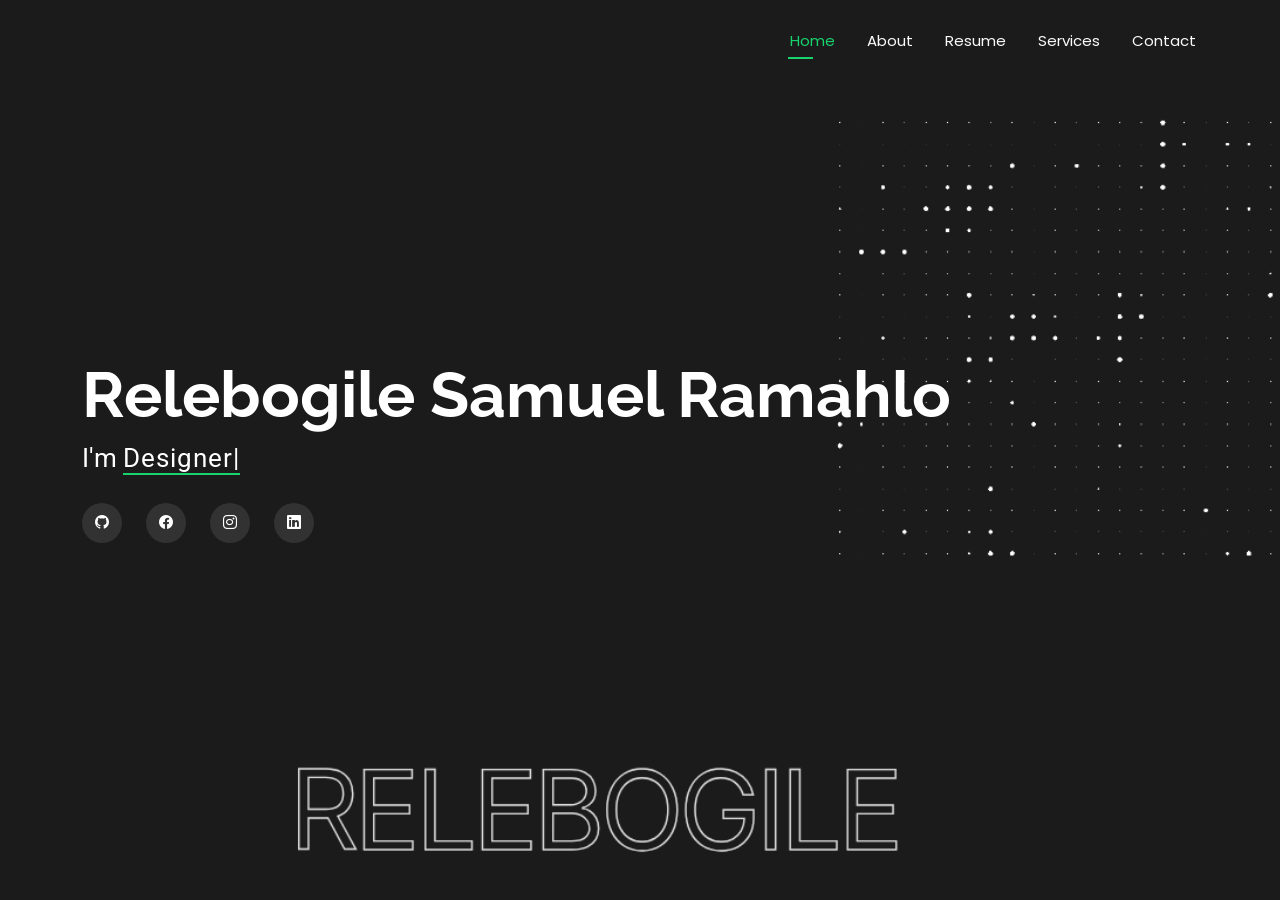
<file: index.html>
<!DOCTYPE html>
<html lang="en">

<head>
  <meta charset="utf-8">
  <meta content="width=device-width, initial-scale=1.0" name="viewport">
  <title>Relebogile-Samuel-Ramahlo</title>
  <meta name="description" content="">
  <meta name="keywords" content="">

  <link rel="icon" href="assets/img/favicon.png">


  <!-- Fonts -->
  <link href="https://fonts.googleapis.com" rel="preconnect">
  <link href="https://fonts.gstatic.com" rel="preconnect" crossorigin>
  <link href="https://fonts.googleapis.com/css2?family=Roboto:ital,wght@0,100;0,300;0,400;0,500;0,700;0,900;1,100;1,300;1,400;1,500;1,700;1,900&family=Poppins:ital,wght@0,100;0,200;0,300;0,400;0,500;0,600;0,700;0,800;0,900;1,100;1,200;1,300;1,400;1,500;1,600;1,700;1,800;1,900&family=Raleway:ital,wght@0,100;0,200;0,300;0,400;0,500;0,600;0,700;0,800;0,900;1,100;1,200;1,300;1,400;1,500;1,600;1,700;1,800;1,900&display=swap" rel="stylesheet">

  <!-- Vendor CSS Files -->
  <link href="assets/vendor/bootstrap/css/bootstrap.min.css" rel="stylesheet">
  <link href="assets/vendor/bootstrap-icons/bootstrap-icons.min.css" rel="stylesheet">
  <link href="assets/vendor/aos/aos.css" rel="stylesheet">
  <link href="assets/vendor/swiper/swiper-bundle.min.css" rel="stylesheet">
  <link href="assets/vendor/glightbox/css/glightbox.min.css" rel="stylesheet">

  <!-- Main CSS File -->
  <link href="assets/css/main.css" rel="stylesheet">
</head>

<body class="index-page">

  <header id="header" class="header d-flex align-items-center fixed-top">
    <div class="container-fluid container-xl position-relative d-flex align-items-center justify-content-between">

      <a href="index.html" class="logo d-flex align-items-center">
        <h1 class="sitename"></h1>
      </a>

      <nav id="navmenu" class="navmenu">
        <ul>
          <li><a href="index.html" class="active">Home</a></li>
          <li><a href="about.html">About</a></li>
          <li><a href="resume.html">Resume</a></li>
          <li><a href="services.html">Services</a></li>
          <li><a href="contact.html">Contact</a></li>
        </ul>
        <i class="mobile-nav-toggle d-xl-none bi bi-list"></i>
      </nav>

    </div>
  </header>

  <main class="main">

    <section id="hero" class="hero section dark-background">

      <img src="assets/img/hero-bg.png" alt="" data-aos="fade-in">

      <div class="container" data-aos="zoom-out" data-aos-delay="100">
        <h2>Relebogile Samuel Ramahlo</h2>
        <p>I'm <span class="typed" data-typed-items="Designer, Junior Web Developer, Mathematics Tutor, Physics Tutor"></span><span class="typed-cursor typed-cursor--blink"></span></p>
        <div class="social-links">
          <a href="https://github.com/Relebogile-Samuel" target="_blank"><i class="bi bi-github"></i></a>
          <a href="https://www.facebook.com/profile.php?id=61577443202098" target="_blank"><i class="bi bi-facebook"></i></a>
          <a href="https://instagram.com/samuelmarrshall" target="_blank"><i class="bi bi-instagram"></i></a>
          <a href="https://linkedin.com/in/relebogilesamuelramahlo?utm_source=share&utm_campaign=share_via&utm_content=profile&utm_medium=android_app" target="_blank"><i class="bi bi-linkedin"></i></a>
        </div>
      </div>

    </section><!-- /Hero Section -->

  </main>

  <!-- Scroll Top -->
  <a href="#" id="scroll-top" class="scroll-top d-flex align-items-center justify-content-center"><i class="bi bi-arrow-up-short"></i></a>

  <!-- Preloader -->
  <div id="preloader"></div>

  <!-- Vendor JS Files -->
  <script src="assets/vendor/bootstrap/js/bootstrap.bundle.min.js"></script>
  <script src="assets/vendor/aos/aos.js"></script>
  <script src="assets/vendor/typed.js/typed.umd.js"></script>
  <script src="assets/vendor/purecounter/purecounter_vanilla.js"></script>
  <script src="assets/vendor/waypoints/noframework.waypoints.js"></script>
  <script src="assets/vendor/swiper/swiper-bundle.min.js"></script>
  <script src="assets/vendor/glightbox/js/glightbox.min.js"></script>
  <script src="assets/vendor/imagesloaded/imagesloaded.pkgd.min.js"></script>
  <script src="assets/vendor/isotope-layout/isotope.pkgd.min.js"></script>

  <!-- Main JS File -->
  <script src="assets/js/main.js"></script>

</body>

</html>
</file>
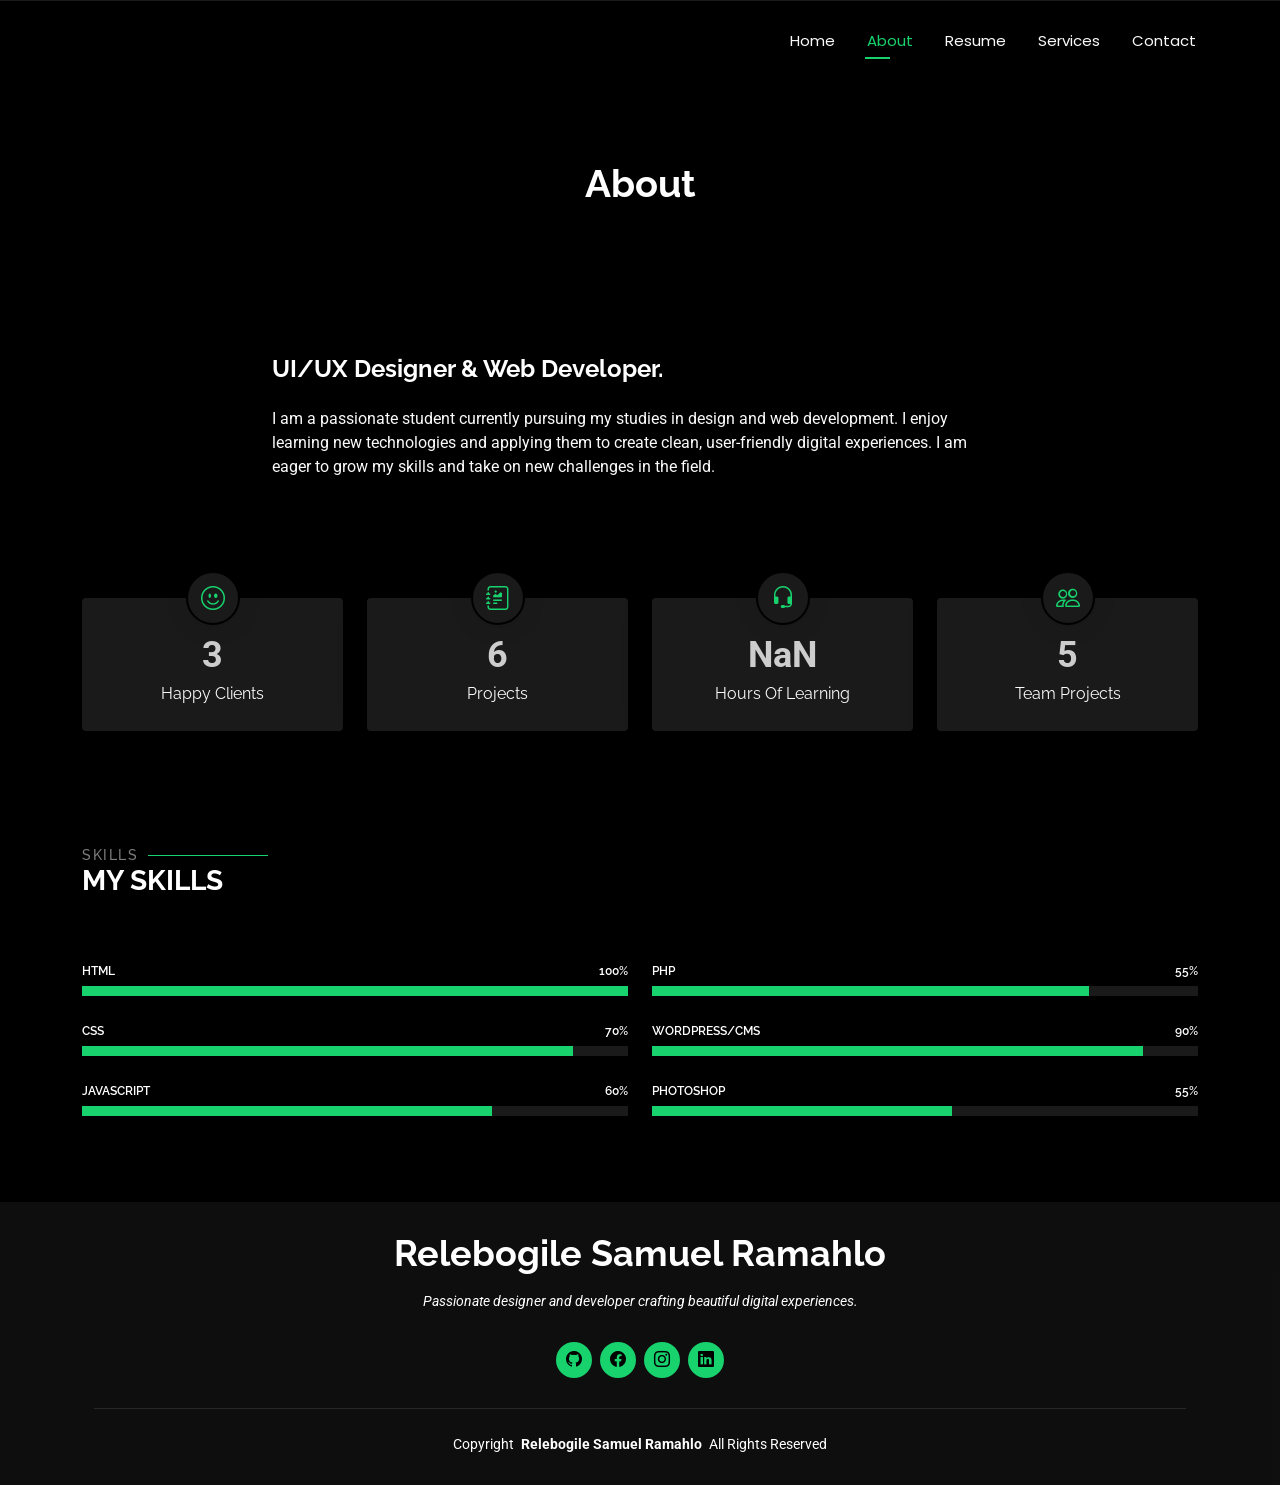
<file: about.html>
<!DOCTYPE html>
<html lang="en">

<head>
  <meta charset="utf-8">
  <meta content="width=device-width, initial-scale=1.0" name="viewport">
  <title>Relebogile-Samuel-Ramahlo - About</title>
  <meta name="description" content="">
  <meta name="keywords" content="">

  <link rel="icon" href="assets/img/favicon.png">


  <!-- Fonts -->
  <link href="https://fonts.googleapis.com" rel="preconnect">
  <link href="https://fonts.gstatic.com" rel="preconnect" crossorigin>
  <link href="https://fonts.googleapis.com/css2?family=Roboto:ital,wght@0,100;0,300;0,400;0,500;0,700;0,900;1,100;1,300;1,400;1,500;1,700;1,900&family=Poppins:ital,wght@0,100;0,200;0,300;0,400;0,500;0,600;0,700;0,800;0,900;1,100;1,200;1,300;1,400;1,500;1,600;1,700;1,800;1,900&family=Raleway:ital,wght@0,100;0,200;0,300;0,400;0,500;0,600;0,700;0,800;0,900;1,100;1,200;1,300;1,400;1,500;1,600;1,700;1,800;1,900&display=swap" rel="stylesheet">

  <!-- Vendor CSS Files -->
  <link href="assets/vendor/bootstrap/css/bootstrap.min.css" rel="stylesheet">
  <link href="assets/vendor/bootstrap-icons/bootstrap-icons.min.css" rel="stylesheet">
  <link href="assets/vendor/aos/aos.css" rel="stylesheet">
  <link href="assets/vendor/swiper/swiper-bundle.min.css" rel="stylesheet">
  <link href="assets/vendor/glightbox/css/glightbox.min.css" rel="stylesheet">

  <!-- Main CSS File -->
  <link href="assets/css/main.css" rel="stylesheet">


</head>

<body class="about-page">

  <header id="header" class="header d-flex align-items-center fixed-top">
    <div class="container-fluid container-xl position-relative d-flex align-items-center justify-content-between">

      <a href="index.html" class="logo d-flex align-items-center">
        <!-- Uncomment the line below if you also wish to use an image logo -->
        <!-- <img src="assets/img/logo.webp" alt=""> -->
        <h1 class="sitename"></h1>
      </a>

      <nav id="navmenu" class="navmenu">
        <ul>
          <li><a href="index.html">Home</a></li>
          <li><a href="about.html" class="active">About</a></li>
          <li><a href="resume.html">Resume</a></li>
          <li><a href="services.html">Services</a></li>
          <li><a href="contact.html">Contact</a></li>
        </ul>
        <i class="mobile-nav-toggle d-xl-none bi bi-list"></i>
      </nav>

    </div>
  </header>

  <main class="main">

    <!-- Page Title -->
    <div class="page-title" data-aos="fade">
      <div class="heading">
        <div class="container">
          <div class="row d-flex justify-content-center text-center">
            <div class="col-lg-8">
              <h1>About</h1>
            </div>
          </div>
        </div>
      </div>

    </div><!-- End Page Title -->

    <!-- About Section -->
    <section id="about" class="about section">

      <div class="container" data-aos="fade-up" data-aos-delay="100">

        <div class="row gy-4 justify-content-center">
          <div class="col-lg-8 content">
            <h2>UI/UX Designer &amp; Web Developer.</h2>
            <p class="py-3">
              I am a passionate student currently pursuing my studies in design and web development. I enjoy learning new technologies and applying them to create clean, user-friendly digital experiences. I am eager to grow my skills and take on new challenges in the field.
            </p>
          </div>
        </div>

      </div>

    </section><!-- /About Section -->

    <!-- Stats Section -->
    <section id="stats" class="stats section">

      <div class="container" data-aos="fade-up" data-aos-delay="100">

        <div class="row gy-4">

          <div class="col-lg-3 col-md-6 d-flex flex-column align-items-center">
            <i class="bi bi-emoji-smile"></i>
            <div class="stats-item">
              <span data-purecounter-start="0" data-purecounter-end="3" data-purecounter-duration="1" class="purecounter"></span>
              <p>Happy Clients</p>
            </div>
          </div><!-- End Stats Item -->

          <div class="col-lg-3 col-md-6 d-flex flex-column align-items-center">
            <i class="bi bi-journal-richtext"></i>
            <div class="stats-item">
              <span data-purecounter-start="0" data-purecounter-end="6" data-purecounter-duration="1" class="purecounter"></span>
              <p>Projects</p>
            </div>
          </div><!-- End Stats Item -->

          <div class="col-lg-3 col-md-6 d-flex flex-column align-items-center">
            <i class="bi bi-headset"></i>
            <div class="stats-item">
              <span data-purecounter-start="0" data-purecounter-end="500+" data-purecounter-duration="1" class="purecounter"></span>
              <p>Hours Of Learning</p>
            </div>
          </div><!-- End Stats Item -->

          <div class="col-lg-3 col-md-6 d-flex flex-column align-items-center">
            <i class="bi bi-people"></i>
            <div class="stats-item">
              <span data-purecounter-start="0" data-purecounter-end="5" data-purecounter-duration="1" class="purecounter"></span>
              <p>Team Projects</p>
            </div>
          </div><!-- End Stats Item -->

        </div>

      </div>

    </section><!-- /Stats Section -->

    <!-- Skills Section -->
    <section id="skills" class="skills section">

      <!-- Section Title -->
      <div class="container section-title" data-aos="fade-up">
        <h2>Skills</h2>
        <div><span>My</span> <span class="description-title">Skills</span></div>
      </div><!-- End Section Title -->

      <div class="container" data-aos="fade-up" data-aos-delay="100">

        <div class="row skills-content skills-animation">

          <div class="col-lg-6">

            <div class="progress">
              <span class="skill"><span>HTML</span> <i class="val">100%</i></span>
              <div class="progress-bar-wrap">
                <div class="progress-bar" role="progressbar" aria-valuenow="100" aria-valuemin="0" aria-valuemax="100"></div>
              </div>
            </div><!-- End Skills Item -->

            <div class="progress">
              <span class="skill"><span>CSS</span> <i class="val">70%</i></span>
              <div class="progress-bar-wrap">
                <div class="progress-bar" role="progressbar" aria-valuenow="90" aria-valuemin="0" aria-valuemax="100"></div>
              </div>
            </div><!-- End Skills Item -->

            <div class="progress">
              <span class="skill"><span>JavaScript</span> <i class="val">60%</i></span>
              <div class="progress-bar-wrap">
                <div class="progress-bar" role="progressbar" aria-valuenow="75" aria-valuemin="0" aria-valuemax="100"></div>
              </div>
            </div><!-- End Skills Item -->

          </div>

          <div class="col-lg-6">

            <div class="progress">
              <span class="skill"><span>PHP</span> <i class="val">55%</i></span>
              <div class="progress-bar-wrap">
                <div class="progress-bar" role="progressbar" aria-valuenow="80" aria-valuemin="0" aria-valuemax="100"></div>
              </div>
            </div><!-- End Skills Item -->

            <div class="progress">
              <span class="skill"><span>WordPress/CMS</span> <i class="val">90%</i></span>
              <div class="progress-bar-wrap">
                <div class="progress-bar" role="progressbar" aria-valuenow="90" aria-valuemin="0" aria-valuemax="100"></div>
              </div>
            </div><!-- End Skills Item -->

            <div class="progress">
              <span class="skill"><span>Photoshop</span> <i class="val">55%</i></span>
              <div class="progress-bar-wrap">
                <div class="progress-bar" role="progressbar" aria-valuenow="55" aria-valuemin="0" aria-valuemax="100"></div>
              </div>
            </div><!-- End Skills Item -->

          </div>

        </div>

      </div>

    </section><!-- /Skills Section -->

  </main>

  <footer id="footer" class="footer dark-background">
    <div class="container">
      <h3 class="sitename">Relebogile Samuel Ramahlo</h3>
      <p>Passionate designer and developer crafting beautiful digital experiences.</p>
      <div class="social-links d-flex justify-content-center">
        <a href="https://github.com/Relebogile-Samuel" target="_blank"><i class="bi bi-github"></i></a>
        <a href="https://www.facebook.com/profile.php?id=61552672304042" target="_blank"><i class="bi bi-facebook"></i></a>
        <a href="https://instagram.com/marrshall.samuel" target="_blank"><i class="bi bi-instagram"></i></a>
        <a href="https://linkedin.com/in/relebogilesamuelramahlo" target="_blank"><i class="bi bi-linkedin"></i></a>
      </div>
      <div class="container">
        <div class="copyright">
          <span>Copyright</span> <strong class="px-1 sitename">Relebogile Samuel Ramahlo</strong> <span>All Rights Reserved</span>
        </div>

      </div>
    </div>
  </footer>

  <!-- Scroll Top -->
  <a href="#" id="scroll-top" class="scroll-top d-flex align-items-center justify-content-center"><i class="bi bi-arrow-up-short"></i></a>

  <!-- Preloader -->
  <div id="preloader"></div>

  <!-- Vendor JS Files -->
  <script src="assets/vendor/bootstrap/js/bootstrap.bundle.min.js"></script>
  <script src="assets/vendor/aos/aos.js"></script>
  <script src="assets/vendor/typed.js/typed.umd.js"></script>
  <script src="assets/vendor/purecounter/purecounter_vanilla.js"></script>
  <script src="assets/vendor/waypoints/noframework.waypoints.js"></script>
  <script src="assets/vendor/swiper/swiper-bundle.min.js"></script>
  <script src="assets/vendor/glightbox/js/glightbox.min.js"></script>
  <script src="assets/vendor/imagesloaded/imagesloaded.pkgd.min.js"></script>
  <script src="assets/vendor/isotope-layout/isotope.pkgd.min.js"></script>

  <!-- Main JS File -->
  <script src="assets/js/main.js"></script>

</body>

</html>
</file>
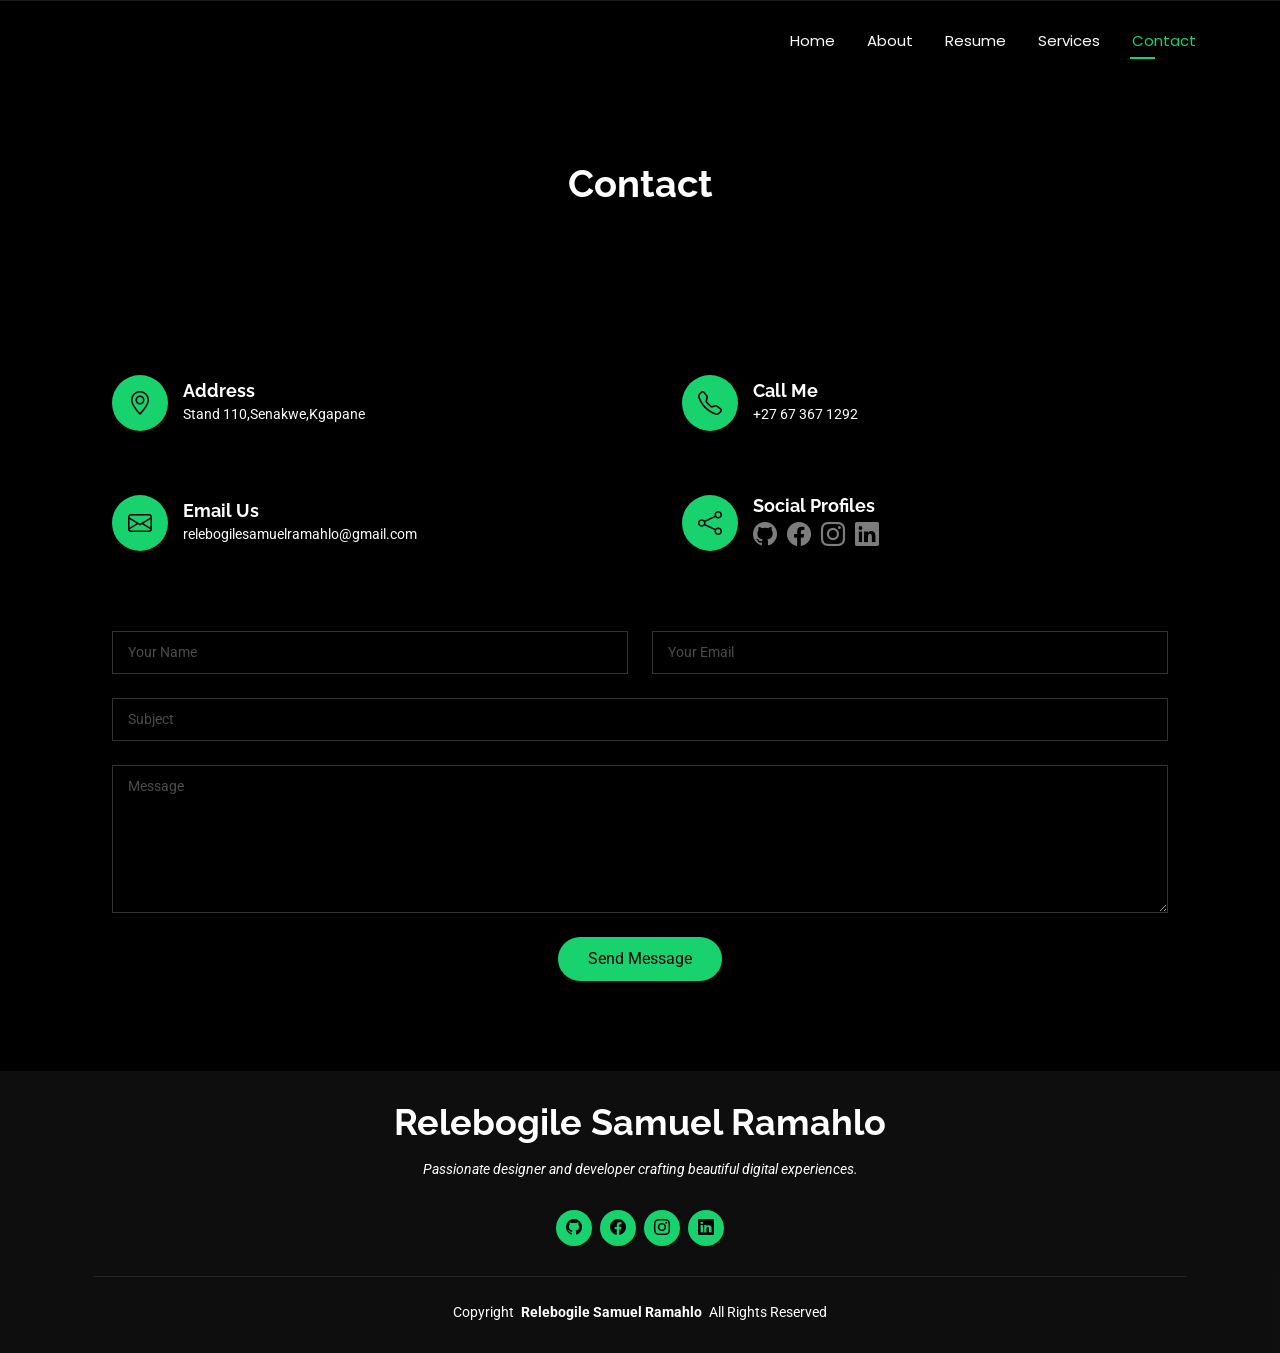
<file: contact.html>
<!DOCTYPE html>
<html lang="en">

<head>
  <meta charset="utf-8">
  <meta content="width=device-width, initial-scale=1.0" name="viewport">
  <title>Relebogile-Samuel-Ramahlo - Contact</title>
  <meta name="description" content="">
  <meta name="keywords" content="">

  <link rel="icon" href="assets/img/favicon.png">


  <!-- Fonts -->
  <link href="https://fonts.googleapis.com" rel="preconnect">
  <link href="https://fonts.gstatic.com" rel="preconnect" crossorigin>
  <link href="https://fonts.googleapis.com/css2?family=Roboto:ital,wght@0,100;0,300;0,400;0,500;0,700;0,900;1,100;1,300;1,400;1,500;1,700;1,900&family=Poppins:ital,wght@0,100;0,200;0,300;0,400;0,500;0,600;0,700;0,800;0,900;1,100;1,200;1,300;1,400;1,500;1,600;1,700;1,800;1,900&family=Raleway:ital,wght@0,100;0,200;0,300;0,400;0,500;0,600;0,700;0,800;0,900;1,100;1,200;1,300;1,400;1,500;1,600;1,700;1,800;1,900&display=swap" rel="stylesheet">

  <!-- Vendor CSS Files -->
  <link href="assets/vendor/bootstrap/css/bootstrap.min.css" rel="stylesheet">
  <link href="assets/vendor/bootstrap-icons/bootstrap-icons.min.css" rel="stylesheet">
  <link href="assets/vendor/aos/aos.css" rel="stylesheet">
  <link href="assets/vendor/swiper/swiper-bundle.min.css" rel="stylesheet">
  <link href="assets/vendor/glightbox/css/glightbox.min.css" rel="stylesheet">

  <!-- Main CSS File -->
  <link href="assets/css/main.css" rel="stylesheet">


</head>

<body class="contact-page">

  <header id="header" class="header d-flex align-items-center fixed-top">
    <div class="container-fluid container-xl position-relative d-flex align-items-center justify-content-between">

      <a href="index.html" class="logo d-flex align-items-center">
        <!-- Uncomment the line below if you also wish to use an image logo -->
        <!-- <img src="assets/img/logo.webp" alt=""> -->
        <h1 class="sitename"></h1>
      </a>

      <nav id="navmenu" class="navmenu">
        <ul>
          <li><a href="index.html">Home</a></li>
          <li><a href="about.html">About</a></li>
          <li><a href="resume.html">Resume</a></li>
          <li><a href="services.html">Services</a></li>
          <li><a href="contact.html" class="active">Contact</a></li>
        </ul>
        <i class="mobile-nav-toggle d-xl-none bi bi-list"></i>
      </nav>

    </div>
  </header>

  <main class="main">

    <!-- Page Title -->
    <div class="page-title" data-aos="fade">
      <div class="heading">
        <div class="container">
          <div class="row d-flex justify-content-center text-center">
            <div class="col-lg-8">
              <h1>Contact</h1>
            </div>
          </div>
        </div>
      </div>

    </div><!-- End Page Title -->

    <!-- Contact Section -->
    <section id="contact" class="contact section">

      <div class="container" data-aos="fade-up" data-aos-delay="100">

        <div class="row gy-4">

          <div class="col-md-6">
            <div class="info-item d-flex align-items-center" data-aos="fade-up" data-aos-delay="200">
              <i class="icon bi bi-geo-alt flex-shrink-0"></i>
              <div>
                <h3>Address</h3>
                <p>Stand 110,Senakwe,Kgapane</p>
              </div>
            </div>
          </div><!-- End Info Item -->

          <div class="col-md-6">
            <div class="info-item d-flex align-items-center" data-aos="fade-up" data-aos-delay="300">
              <i class="icon bi bi-telephone flex-shrink-0"></i>
              <div>
                <h3>Call Me</h3>
                <p>+27 67 367 1292</p>
              </div>
            </div>
          </div><!-- End Info Item -->

          <div class="col-md-6">
            <div class="info-item d-flex align-items-center" data-aos="fade-up" data-aos-delay="400">
              <i class="icon bi bi-envelope flex-shrink-0"></i>
              <div>
                <h3>Email Us</h3>
                <p>relebogilesamuelramahlo@gmail.com</p>
              </div>
            </div>
          </div><!-- End Info Item -->

          <div class="col-md-6">
            <div class="info-item d-flex align-items-center" data-aos="fade-up" data-aos-delay="500">
              <i class="icon bi bi-share flex-shrink-0"></i>
              <div>
                <h3>Social Profiles</h3>
                <div class="social-links">
                  <a href="https://github.com/Relebogile-Samuel" target="_blank"><i class="bi bi-github"></i></a>
                  <a href="https://www.facebook.com/profile.php?id=61552672304042" target="_blank"><i class="bi bi-facebook"></i></a>
                  <a href="https://instagram.com/marrshall.samuel" target="_blank"><i class="bi bi-instagram"></i></a>
                  <a href="https://linkedin.com/in/relebogilesamuelramahlo" target="_blank"><i class="bi bi-linkedin"></i></a>
                </div>
              </div>
            </div>
          </div><!-- End Info Item -->

        </div>

        <form id="contactForm" class="php-email-form" data-aos="fade-up" data-aos-delay="600">
          <div class="row gy-4">

            <div class="col-md-6">
              <input type="text" name="name" class="form-control" placeholder="Your Name" required="">
            </div>

            <div class="col-md-6 ">
              <input type="email" class="form-control" name="email" placeholder="Your Email" required="">
            </div>

            <div class="col-md-12">
              <input type="text" class="form-control" name="subject" placeholder="Subject" required="">
            </div>

            <div class="col-md-12">
              <textarea class="form-control" name="message" rows="6" placeholder="Message" required=""></textarea>
            </div>

            <div class="col-md-12 text-center">
              <div class="loading">Loading</div>
              <div class="error-message"></div>
              <div class="sent-message" style="display: none;">Your message has been sent. Thank you!</div>

              <button type="submit">Send Message</button>
            </div>

          </div>
        </form><!-- End Contact Form -->

        <script>
          document.getElementById('contactForm').addEventListener('submit', function(e) {
            e.preventDefault();
            var name = this.querySelector('[name="name"]').value;
            var email = this.querySelector('[name="email"]').value;
            var subject = this.querySelector('[name="subject"]').value;
            var message = this.querySelector('[name="message"]').value;
            var mailtoLink = 'mailto:relebogilesamuelramahlo@gmail.com?subject=' + encodeURIComponent(subject) + '&body=' + encodeURIComponent('Name: ' + name + '\nEmail: ' + email + '\n\n' + message);
            window.location.href = mailtoLink;
            this.querySelector('.sent-message').style.display = 'block';
            this.reset();
          });
        </script>

      </div>

    </section><!-- /Contact Section -->

  </main>

  <footer id="footer" class="footer dark-background">
    <div class="container">
      <h3 class="sitename">Relebogile Samuel Ramahlo</h3>
      <p>Passionate designer and developer crafting beautiful digital experiences.</p>
      <div class="social-links d-flex justify-content-center">
        <a href="https://github.com/Relebogile-Samuel" target="_blank"><i class="bi bi-github"></i></a>
        <a href="https://www.facebook.com/profile.php?id=61552672304042" target="_blank"><i class="bi bi-facebook"></i></a>
        <a href="https://instagram.com/marrshall.samuel" target="_blank"><i class="bi bi-instagram"></i></a>
        <a href="https://linkedin.com/in/relebogilesamuelramahlo" target="_blank"><i class="bi bi-linkedin"></i></a>
      </div>
      <div class="container">
        <div class="copyright">
          <span>Copyright</span> <strong class="px-1 sitename">Relebogile Samuel Ramahlo</strong> <span>All Rights Reserved</span>
        </div>

      </div>
    </div>
  </footer>

  <!-- Scroll Top -->
  <a href="#" id="scroll-top" class="scroll-top d-flex align-items-center justify-content-center"><i class="bi bi-arrow-up-short"></i></a>

  <!-- Preloader -->
  <div id="preloader"></div>

  <!-- Vendor JS Files -->
  <script src="assets/vendor/bootstrap/js/bootstrap.bundle.min.js"></script>
  <script src="assets/vendor/aos/aos.js"></script>
  <script src="assets/vendor/typed.js/typed.umd.js"></script>
  <script src="assets/vendor/purecounter/purecounter_vanilla.js"></script>
  <script src="assets/vendor/waypoints/noframework.waypoints.js"></script>
  <script src="assets/vendor/swiper/swiper-bundle.min.js"></script>
  <script src="assets/vendor/glightbox/js/glightbox.min.js"></script>
  <script src="assets/vendor/imagesloaded/imagesloaded.pkgd.min.js"></script>
  <script src="assets/vendor/isotope-layout/isotope.pkgd.min.js"></script>

  <!-- Main JS File -->
  <script src="assets/js/main.js"></script>

</body>

</html>
</file>
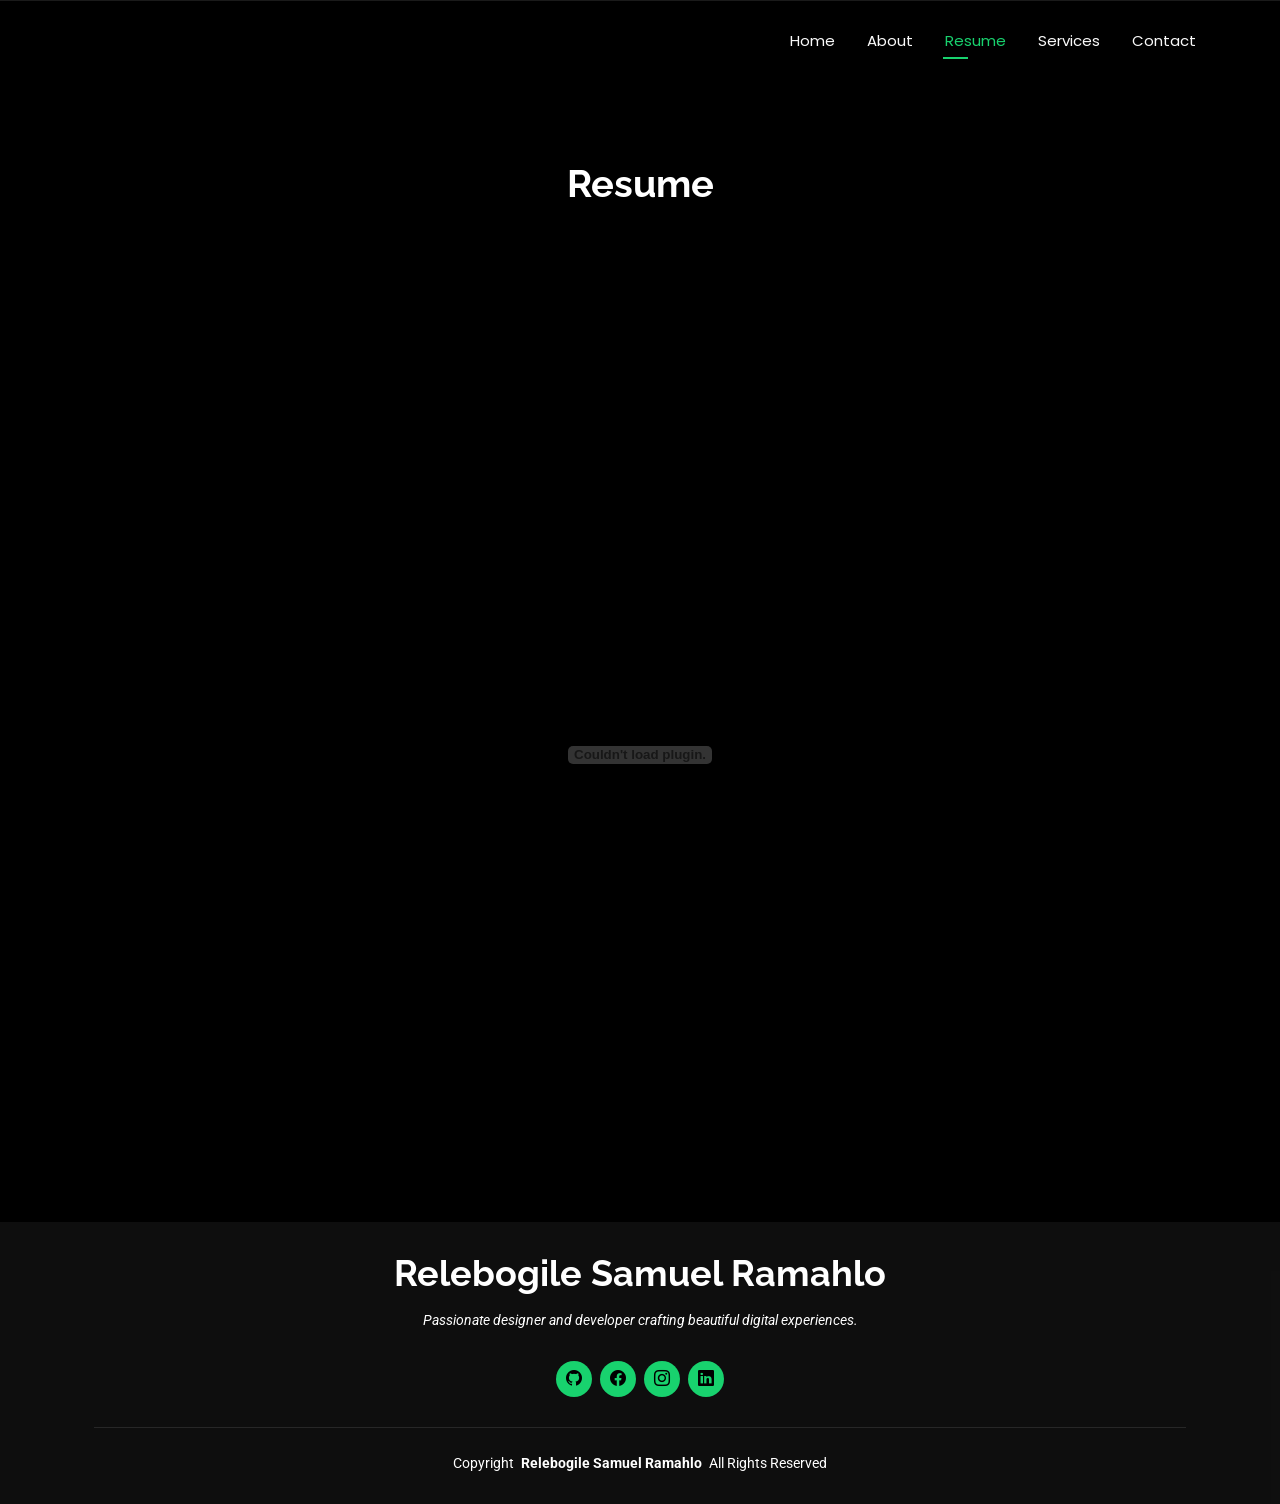
<file: resume.html>
<!DOCTYPE html>
<html lang="en">

<head>
  <meta charset="utf-8">
  <meta content="width=device-width, initial-scale=1.0" name="viewport">
  <title>Relebogile-Samuel-Ramahlo - Resume</title>
  <meta name="description" content="">
  <meta name="keywords" content="">

  <link rel="icon" href="assets/img/favicon.png">


  <!-- Fonts -->
  <link href="https://fonts.googleapis.com" rel="preconnect">
  <link href="https://fonts.gstatic.com" rel="preconnect" crossorigin>
  <link href="https://fonts.googleapis.com/css2?family=Roboto:ital,wght@0,100;0,300;0,400;0,500;0,700;0,900;1,100;1,300;1,400;1,500;1,700;1,900&family=Poppins:ital,wght@0,100;0,200;0,300;0,400;0,500;0,600;0,700;0,800;0,900;1,100;1,200;1,300;1,400;1,500;1,600;1,700;1,800;1,900&family=Raleway:ital,wght@0,100;0,200;0,300;0,400;0,500;0,600;0,700;0,800;0,900;1,100;1,200;1,300;1,400;1,500;1,600;1,700;1,800;1,900&display=swap" rel="stylesheet">

  <!-- Vendor CSS Files -->
  <link href="assets/vendor/bootstrap/css/bootstrap.min.css" rel="stylesheet">
  <link href="assets/vendor/bootstrap-icons/bootstrap-icons.min.css" rel="stylesheet">
  <link href="assets/vendor/aos/aos.css" rel="stylesheet">
  <link href="assets/vendor/swiper/swiper-bundle.min.css" rel="stylesheet">
  <link href="assets/vendor/glightbox/css/glightbox.min.css" rel="stylesheet">

  <!-- Main CSS File -->
  <link href="assets/css/main.css" rel="stylesheet">


</head>

<body class="resume-page">

  <header id="header" class="header d-flex align-items-center fixed-top">
    <div class="container-fluid container-xl position-relative d-flex align-items-center justify-content-between">

      <a href="index.html" class="logo d-flex align-items-center">
        <!-- Uncomment the line below if you also wish to use an image logo -->
        <!-- <img src="assets/img/logo.webp" alt=""> -->
        <h1 class="sitename"></h1>
      </a>

      <nav id="navmenu" class="navmenu">
        <ul>
          <li><a href="index.html">Home</a></li>
          <li><a href="about.html">About</a></li>
          <li><a href="resume.html" class="active">Resume</a></li>
          <li><a href="services.html">Services</a></li>
          <li><a href="contact.html">Contact</a></li>
        </ul>
        <i class="mobile-nav-toggle d-xl-none bi bi-list"></i>
      </nav>

    </div>
  </header>

  <main class="main">

    <!-- Page Title -->
    <div class="page-title" data-aos="fade">
      <div class="heading">
        <div class="container">
          <div class="row d-flex justify-content-center text-center">
            <div class="col-lg-8">
              <h1>Resume</h1>
            </div>
          </div>
        </div>
      </div>

    </div><!-- End Page Title -->

    <!-- Resume Section -->
    <section id="resume" class="resume section">

      <div class="container">

        <div class="row justify-content-center">
          <div class="col-lg-10" data-aos="fade-up" data-aos-delay="100">
            <embed src="assets/files/cv.pdf" type="application/pdf" width="100%" height="800px" style="border-radius: 8px; box-shadow: 0 4px 20px rgba(0,0,0,0.15);">
          </div>
        </div>

      </div>

    </section><!-- /Resume Section -->

  </main>

  <footer id="footer" class="footer dark-background">
    <div class="container">
      <h3 class="sitename">Relebogile Samuel Ramahlo</h3>
      <p>Passionate designer and developer crafting beautiful digital experiences.</p>
      <div class="social-links d-flex justify-content-center">
        <a href="https://github.com/Relebogile-Samuel" target="_blank"><i class="bi bi-github"></i></a>
        <a href="https://www.facebook.com/profile.php?id=61552672304042" target="_blank"><i class="bi bi-facebook"></i></a>
        <a href="https://instagram.com/marrshall.samuel" target="_blank"><i class="bi bi-instagram"></i></a>
        <a href="https://linkedin.com/in/relebogilesamuelramahlo" target="_blank"><i class="bi bi-linkedin"></i></a>
      </div>
      <div class="container">
        <div class="copyright">
          <span>Copyright</span> <strong class="px-1 sitename">Relebogile Samuel Ramahlo</strong> <span>All Rights Reserved</span>
        </div>

      </div>
    </div>
  </footer>

  <!-- Scroll Top -->
  <a href="#" id="scroll-top" class="scroll-top d-flex align-items-center justify-content-center"><i class="bi bi-arrow-up-short"></i></a>

  <!-- Preloader -->
  <div id="preloader"></div>

  <!-- Vendor JS Files -->
  <script src="assets/vendor/bootstrap/js/bootstrap.bundle.min.js"></script>
  <script src="assets/vendor/aos/aos.js"></script>
  <script src="assets/vendor/typed.js/typed.umd.js"></script>
  <script src="assets/vendor/purecounter/purecounter_vanilla.js"></script>
  <script src="assets/vendor/waypoints/noframework.waypoints.js"></script>
  <script src="assets/vendor/swiper/swiper-bundle.min.js"></script>
  <script src="assets/vendor/glightbox/js/glightbox.min.js"></script>
  <script src="assets/vendor/imagesloaded/imagesloaded.pkgd.min.js"></script>
  <script src="assets/vendor/isotope-layout/isotope.pkgd.min.js"></script>

  <!-- Main JS File -->
  <script src="assets/js/main.js"></script>

</body>

</html>
</file>
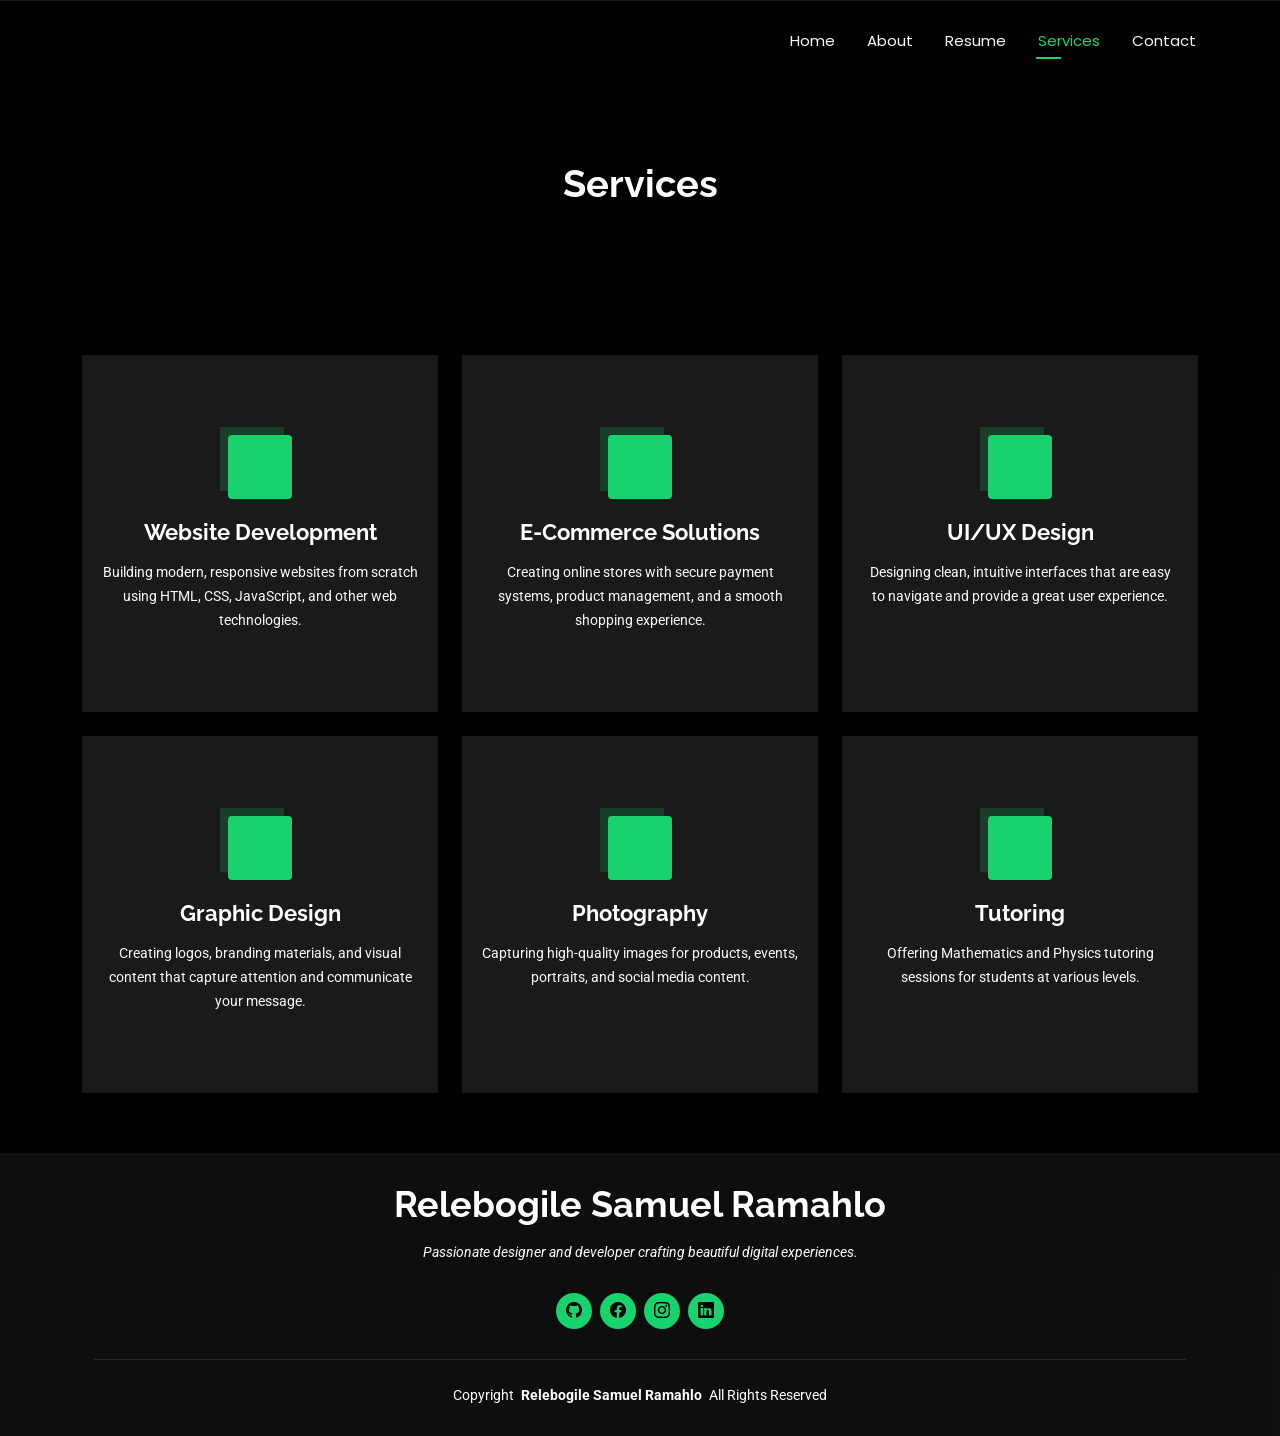
<file: services.html>
<!DOCTYPE html>
<html lang="en">

<head>
  <meta charset="utf-8">
  <meta content="width=device-width, initial-scale=1.0" name="viewport">
  <title>Relebogile-Samuel-Ramahlo - Services</title>
  <meta name="description" content="">
  <meta name="keywords" content="">

  <link rel="icon" href="assets/img/favicon.png">


  <!-- Fonts -->
  <link href="https://fonts.googleapis.com" rel="preconnect">
  <link href="https://fonts.gstatic.com" rel="preconnect" crossorigin>
  <link href="https://fonts.googleapis.com/css2?family=Roboto:ital,wght@0,100;0,300;0,400;0,500;0,700;0,900;1,100;1,300;1,400;1,500;1,700;1,900&family=Poppins:ital,wght@0,100;0,200;0,300;0,400;0,500;0,600;0,700;0,800;0,900;1,100;1,200;1,300;1,400;1,500;1,600;1,700;1,800;1,900&family=Raleway:ital,wght@0,100;0,200;0,300;0,400;0,500;0,600;0,700;0,800;0,900;1,100;1,200;1,300;1,400;1,500;1,600;1,700;1,800;1,900&display=swap" rel="stylesheet">

  <!-- Vendor CSS Files -->
  <link href="assets/vendor/bootstrap/css/bootstrap.min.css" rel="stylesheet">
  <link href="assets/vendor/bootstrap-icons/bootstrap-icons.min.css" rel="stylesheet">
  <link href="assets/vendor/aos/aos.css" rel="stylesheet">
  <link href="assets/vendor/swiper/swiper-bundle.min.css" rel="stylesheet">
  <link href="assets/vendor/glightbox/css/glightbox.min.css" rel="stylesheet">

  <!-- Main CSS File -->
  <link href="assets/css/main.css" rel="stylesheet">


</head>

<body class="services-page">

  <header id="header" class="header d-flex align-items-center fixed-top">
    <div class="container-fluid container-xl position-relative d-flex align-items-center justify-content-between">

      <a href="index.html" class="logo d-flex align-items-center">
        <!-- Uncomment the line below if you also wish to use an image logo -->
        <!-- <img src="assets/img/logo.webp" alt=""> -->
        <h1 class="sitename"></h1>
      </a>

      <nav id="navmenu" class="navmenu">
        <ul>
          <li><a href="index.html">Home</a></li>
          <li><a href="about.html">About</a></li>
          <li><a href="resume.html">Resume</a></li>
          <li><a href="services.html" class="active">Services</a></li>
          <li><a href="contact.html">Contact</a></li>
        </ul>
        <i class="mobile-nav-toggle d-xl-none bi bi-list"></i>
      </nav>

    </div>
  </header>

  <main class="main">

    <!-- Page Title -->
    <div class="page-title" data-aos="fade">
      <div class="heading">
        <div class="container">
          <div class="row d-flex justify-content-center text-center">
            <div class="col-lg-8">
              <h1>Services</h1>
            </div>
          </div>
        </div>
      </div>

    </div><!-- End Page Title -->

    <!-- Services Section -->
    <section id="services" class="services section">

      <div class="container">

        <div class="row gy-4">

          <div class="col-lg-4 col-md-6" data-aos="fade-up" data-aos-delay="100">
            <div class="service-item">
              <div class="icon">
                <i class="bi bi-laptop"></i>
              </div>
              <h3>Website Development</h3>
              <p>Building modern, responsive websites from scratch using HTML, CSS, JavaScript, and other web technologies.</p>
            </div>
          </div><!-- End Service Item -->

          <div class="col-lg-4 col-md-6" data-aos="fade-up" data-aos-delay="200">
            <div class="service-item">
              <div class="icon">
                <i class="bi bi-cart4"></i>
              </div>
              <h3>E-Commerce Solutions</h3>
              <p>Creating online stores with secure payment systems, product management, and a smooth shopping experience.</p>
            </div>
          </div><!-- End Service Item -->

          <div class="col-lg-4 col-md-6" data-aos="fade-up" data-aos-delay="300">
            <div class="service-item">
              <div class="icon">
                <i class="bi bi-phone"></i>
              </div>
              <h3>UI/UX Design</h3>
              <p>Designing clean, intuitive interfaces that are easy to navigate and provide a great user experience.</p>
            </div>
          </div><!-- End Service Item -->

          <div class="col-lg-4 col-md-6" data-aos="fade-up" data-aos-delay="400">
            <div class="service-item">
              <div class="icon">
                <i class="bi bi-palette"></i>
              </div>
              <h3>Graphic Design</h3>
              <p>Creating logos, branding materials, and visual content that capture attention and communicate your message.</p>
            </div>
          </div><!-- End Service Item -->

          <div class="col-lg-4 col-md-6" data-aos="fade-up" data-aos-delay="500">
            <div class="service-item">
              <div class="icon">
                <i class="bi bi-camera"></i>
              </div>
              <h3>Photography</h3>
              <p>Capturing high-quality images for products, events, portraits, and social media content.</p>
            </div>
          </div><!-- End Service Item -->

          <div class="col-lg-4 col-md-6" data-aos="fade-up" data-aos-delay="600">
            <div class="service-item">
              <div class="icon">
                <i class="bi bi-book"></i>
              </div>
              <h3>Tutoring</h3>
              <p>Offering Mathematics and Physics tutoring sessions for students at various levels.</p>
            </div>
          </div><!-- End Service Item -->

        </div>

      </div>

    </section><!-- /Services Section -->

  </main>

  <footer id="footer" class="footer dark-background">
    <div class="container">
      <h3 class="sitename">Relebogile Samuel Ramahlo</h3>
      <p>Passionate designer and developer crafting beautiful digital experiences.</p>
      <div class="social-links d-flex justify-content-center">
        <a href="https://github.com/Relebogile-Samuel" target="_blank"><i class="bi bi-github"></i></a>
        <a href="https://www.facebook.com/profile.php?id=61552672304042" target="_blank"><i class="bi bi-facebook"></i></a>
        <a href="https://instagram.com/marrshall.samuel" target="_blank"><i class="bi bi-instagram"></i></a>
        <a href="https://linkedin.com/in/relebogilesamuelramahlo" target="_blank"><i class="bi bi-linkedin"></i></a>
      </div>
      <div class="container">
        <div class="copyright">
          <span>Copyright</span> <strong class="px-1 sitename">Relebogile Samuel Ramahlo</strong> <span>All Rights Reserved</span>
        </div>

      </div>
    </div>
  </footer>

  <!-- Scroll Top -->
  <a href="#" id="scroll-top" class="scroll-top d-flex align-items-center justify-content-center"><i class="bi bi-arrow-up-short"></i></a>

  <!-- Preloader -->
  <div id="preloader"></div>

  <!-- Vendor JS Files -->
  <script src="assets/vendor/bootstrap/js/bootstrap.bundle.min.js"></script>
  <script src="assets/vendor/aos/aos.js"></script>
  <script src="assets/vendor/typed.js/typed.umd.js"></script>
  <script src="assets/vendor/purecounter/purecounter_vanilla.js"></script>
  <script src="assets/vendor/waypoints/noframework.waypoints.js"></script>
  <script src="assets/vendor/swiper/swiper-bundle.min.js"></script>
  <script src="assets/vendor/glightbox/js/glightbox.min.js"></script>
  <script src="assets/vendor/imagesloaded/imagesloaded.pkgd.min.js"></script>
  <script src="assets/vendor/isotope-layout/isotope.pkgd.min.js"></script>

  <!-- Main JS File -->
  <script src="assets/js/main.js"></script>

</body>

</html>
</file>
<file: assets/css/main.css>
/*--------------------------------------------------------------
# Font & Color Variables
--------------------------------------------------------------*/
/* Fonts */
:root {
  --default-font: "Roboto",  system-ui, -apple-system, "Segoe UI", Roboto, "Helvetica Neue", Arial, "Noto Sans", "Liberation Sans", sans-serif, "Apple Color Emoji", "Segoe UI Emoji", "Segoe UI Symbol", "Noto Color Emoji";
  --heading-font: "Raleway",  sans-serif;
  --nav-font: "Poppins",  sans-serif;
}

/* Global Colors - The following color variables are used throughout the website. Updating them here will change the color scheme of the entire website */
:root { 
  --background-color: #000000; /* Background color for the entire website, including individual sections */
  --default-color: #fafafa; /* Default color used for the majority of the text content across the entire website */
  --heading-color: #ffffff; /* Color for headings, subheadings and title throughout the website */
  --accent-color: #18d26e; /* Accent color that represents your brand on the website. It's used for buttons, links, and other elements that need to stand out */
  --surface-color: #1a1a1a; /* The surface color is used as a background of boxed elements within sections, such as cards, icon boxes, or other elements that require a visual separation from the global background. */
  --contrast-color: #000000; /* Contrast color for text, ensuring readability against backgrounds of accent, heading, or default colors. */
}

/* Nav Menu Colors - The following color variables are used specifically for the navigation menu. They are separate from the global colors to allow for more customization options */
:root {
  --nav-color: #fafafa;  /* The default color of the main navmenu links */
  --nav-hover-color: #18d26e; /* Applied to main navmenu links when they are hovered over or active */
  --nav-mobile-background-color: #1a1a1a; /* Used as the background color for mobile navigation menu */
  --nav-dropdown-background-color: #1a1a1a; /* Used as the background color for dropdown items that appear when hovering over primary navigation items */
  --nav-dropdown-color: #fafafa; /* Used for navigation links of the dropdown items in the navigation menu. */
  --nav-dropdown-hover-color: #18d26e; /* Similar to --nav-hover-color, this color is applied to dropdown navigation links when they are hovered over. */
}

/* Color Presets - These classes override global colors when applied to any section or element, providing reuse of the sam color scheme. */

.light-background {
  --background-color: #1a1a1a;
  --surface-color: #343434;
}

.dark-background {
  --background-color: rgba(15, 15, 15, 0.975);
  --default-color: #ffffff;
  --heading-color: #ffffff;
  --surface-color: #292929f9;
  --contrast-color: #000000;
}

/* Smooth scroll */
:root {
  scroll-behavior: smooth;
}

/*--------------------------------------------------------------
# General Styling & Shared Classes
--------------------------------------------------------------*/
body {
  color: var(--default-color);
  background-color: var(--background-color);
  font-family: var(--default-font);
}

a {
  color: var(--accent-color);
  text-decoration: none;
  transition: 0.3s;
}

a:hover {
  color: color-mix(in srgb, var(--accent-color), transparent 25%);
  text-decoration: none;
}

h1,
h2,
h3,
h4,
h5,
h6 {
  color: var(--heading-color);
  font-family: var(--heading-font);
}

/* PHP Email Form Messages
------------------------------*/
.php-email-form .error-message {
  display: none;
  background: #df1529;
  color: #ffffff;
  text-align: left;
  padding: 15px;
  margin-bottom: 24px;
  font-weight: 600;
}

.php-email-form .sent-message {
  display: none;
  color: #ffffff;
  background: #059652;
  text-align: center;
  padding: 15px;
  margin-bottom: 24px;
  font-weight: 600;
}

.php-email-form .loading {
  display: none;
  background: var(--surface-color);
  text-align: center;
  padding: 15px;
  margin-bottom: 24px;
}

.php-email-form .loading:before {
  content: "";
  display: inline-block;
  border-radius: 50%;
  width: 24px;
  height: 24px;
  margin: 0 10px -6px 0;
  border: 3px solid var(--accent-color);
  border-top-color: var(--surface-color);
  animation: php-email-form-loading 1s linear infinite;
}

@keyframes php-email-form-loading {
  0% {
    transform: rotate(0deg);
  }

  100% {
    transform: rotate(360deg);
  }
}

/*--------------------------------------------------------------
# Global Header
--------------------------------------------------------------*/
.header {
  --background-color: rgba(0, 0, 0, 0);
  color: var(--default-color);
  background-color: var(--background-color);
  padding: 15px 0;
  transition: all 0.5s;
  z-index: 997;
}

.header .logo {
  line-height: 1;
}

.header .logo img {
  max-height: 32px;
  margin-right: 8px;
}

.header .logo h1 {
  font-size: 30px;
  margin: 0;
  font-weight: 700;
  color: var(--heading-color);
}

.scrolled .header {
  box-shadow: 0px 0 18px rgba(0, 0, 0, 0.1);
}

/* Global Header on Scroll
------------------------------*/
.scrolled .header {
  --background-color: rgba(0, 0, 0, 0.8);
}

/*--------------------------------------------------------------
# Navigation Menu
--------------------------------------------------------------*/
/* Desktop Navigation */
@media (min-width: 1200px) {
  .navmenu {
    padding: 0;
  }

  .navmenu ul {
    margin: 0;
    padding: 0;
    display: flex;
    list-style: none;
    align-items: center;
  }

  .navmenu li {
    position: relative;
  }

  .navmenu>ul>li {
    white-space: nowrap;
    padding: 15px 14px;
  }

  .navmenu>ul>li:last-child {
    padding-right: 0;
  }

  .navmenu a,
  .navmenu a:focus {
    color: var(--nav-color);
    font-size: 15px;
    padding: 0 2px;
    font-family: var(--nav-font);
    font-weight: 400;
    display: flex;
    align-items: center;
    justify-content: space-between;
    white-space: nowrap;
    transition: 0.3s;
    position: relative;
  }

  .navmenu a i,
  .navmenu a:focus i {
    font-size: 12px;
    line-height: 0;
    margin-left: 5px;
    transition: 0.3s;
  }

  .navmenu>ul>li>a:before {
    content: "";
    position: absolute;
    height: 2px;
    bottom: -6px;
    left: 0;
    background-color: var(--nav-hover-color);
    visibility: hidden;
    width: 0px;
    transition: all 0.3s ease-in-out 0s;
  }

  .navmenu a:hover:before,
  .navmenu li:hover>a:before,
  .navmenu .active:before {
    visibility: visible;
    width: 25px;
  }

  .navmenu li:hover>a,
  .navmenu .active,
  .navmenu .active:focus {
    color: var(--nav-hover-color);
  }

  .navmenu .dropdown ul {
    margin: 0;
    padding: 10px 0;
    background: var(--nav-dropdown-background-color);
    display: block;
    position: absolute;
    visibility: hidden;
    left: 14px;
    top: 130%;
    opacity: 0;
    transition: 0.3s;
    border-radius: 4px;
    z-index: 99;
    box-shadow: 0px 0px 30px rgba(0, 0, 0, 0.1);
  }

  .navmenu .dropdown ul li {
    min-width: 200px;
  }

  .navmenu .dropdown ul a {
    padding: 10px 20px;
    font-size: 15px;
    text-transform: none;
    color: var(--nav-dropdown-color);
  }

  .navmenu .dropdown ul a i {
    font-size: 12px;
  }

  .navmenu .dropdown ul a:hover,
  .navmenu .dropdown ul .active:hover,
  .navmenu .dropdown ul li:hover>a {
    color: var(--nav-dropdown-hover-color);
  }

  .navmenu .dropdown:hover>ul {
    opacity: 1;
    top: 100%;
    visibility: visible;
  }

  .navmenu .dropdown .dropdown ul {
    top: 0;
    left: -90%;
    visibility: hidden;
  }

  .navmenu .dropdown .dropdown:hover>ul {
    opacity: 1;
    top: 0;
    left: -100%;
    visibility: visible;
  }
}

/* Mobile Navigation */
@media (max-width: 1199px) {
  .mobile-nav-toggle {
    color: var(--nav-color);
    font-size: 28px;
    line-height: 0;
    margin-right: 10px;
    cursor: pointer;
    transition: color 0.3s;
  }

  .navmenu {
    padding: 0;
    z-index: 9997;
  }

  .navmenu ul {
    display: none;
    list-style: none;
    position: absolute;
    inset: 60px 20px 20px 20px;
    padding: 10px 0;
    margin: 0;
    border-radius: 6px;
    background-color: var(--nav-mobile-background-color);
    border: 1px solid color-mix(in srgb, var(--default-color), transparent 90%);
    box-shadow: none;
    overflow-y: auto;
    transition: 0.3s;
    z-index: 9998;
  }

  .navmenu a,
  .navmenu a:focus {
    color: var(--nav-dropdown-color);
    padding: 10px 20px;
    font-family: var(--nav-font);
    font-size: 17px;
    font-weight: 500;
    display: flex;
    align-items: center;
    justify-content: space-between;
    white-space: nowrap;
    transition: 0.3s;
  }

  .navmenu a i,
  .navmenu a:focus i {
    font-size: 12px;
    line-height: 0;
    margin-left: 5px;
    width: 30px;
    height: 30px;
    display: flex;
    align-items: center;
    justify-content: center;
    border-radius: 50%;
    transition: 0.3s;
    background-color: color-mix(in srgb, var(--accent-color), transparent 90%);
  }

  .navmenu a i:hover,
  .navmenu a:focus i:hover {
    background-color: var(--accent-color);
    color: var(--contrast-color);
  }

  .navmenu a:hover,
  .navmenu .active,
  .navmenu .active:focus {
    color: var(--nav-dropdown-hover-color);
  }

  .navmenu .active i,
  .navmenu .active:focus i {
    background-color: var(--accent-color);
    color: var(--contrast-color);
    transform: rotate(180deg);
  }

  .navmenu .dropdown ul {
    position: static;
    display: none;
    z-index: 99;
    padding: 10px 0;
    margin: 10px 20px;
    background-color: var(--nav-dropdown-background-color);
    transition: all 0.5s ease-in-out;
  }

  .navmenu .dropdown ul ul {
    background-color: rgba(33, 37, 41, 0.1);
  }

  .navmenu .dropdown>.dropdown-active {
    display: block;
    background-color: rgba(33, 37, 41, 0.03);
  }

  .mobile-nav-active {
    overflow: hidden;
  }

  .mobile-nav-active .mobile-nav-toggle {
    color: #fff;
    position: absolute;
    font-size: 32px;
    top: 15px;
    right: 15px;
    margin-right: 0;
    z-index: 9999;
  }

  .mobile-nav-active .navmenu {
    position: fixed;
    overflow: hidden;
    inset: 0;
    background: rgba(33, 37, 41, 0.8);
    transition: 0.3s;
  }

  .mobile-nav-active .navmenu>ul {
    display: block;
  }
}

/*--------------------------------------------------------------
# Global Footer
--------------------------------------------------------------*/
.footer {
  color: var(--default-color);
  background-color: var(--background-color);
  font-size: 14px;
  text-align: center;
  padding: 30px 0;
  position: relative;
}

.footer h3 {
  font-size: 36px;
  font-weight: 700;
  position: relative;
  padding: 0;
  margin: 0 0 15px 0;
}

.footer p {
  font-size: 15;
  font-style: italic;
  padding: 0;
  margin: 0 0 30px 0;
}

.footer .social-links {
  margin: 0 0 30px 0;
}

.footer .social-links a {
  font-size: 16px;
  display: flex;
  align-items: center;
  justify-content: center;
  background: var(--accent-color);
  color: var(--contrast-color);
  line-height: 1;
  margin: 0 4px;
  border-radius: 50%;
  text-align: center;
  width: 36px;
  height: 36px;
  transition: 0.3s;
}

.footer .social-links a:hover {
  background: color-mix(in srgb, var(--accent-color), transparent 20%);
  text-decoration: none;
}

.footer .copyright {
  padding-top: 25px;
  border-top: 1px solid color-mix(in srgb, var(--default-color), transparent 90%);
}

.footer .credits {
  font-size: 13px;
  padding-top: 5px;
}

/*--------------------------------------------------------------
# Preloader
--------------------------------------------------------------*/
#preloader {
  position: fixed;
  inset: 0;
  z-index: 999999;
  overflow: hidden;
  background: var(--background-color);
  transition: all 0.6s ease-out;
}

#preloader:before {
  content: "";
  position: fixed;
  top: calc(50% - 30px);
  left: calc(50% - 30px);
  border: 6px solid #ffffff;
  border-color: var(--accent-color) transparent var(--accent-color) transparent;
  border-radius: 50%;
  width: 60px;
  height: 60px;
  animation: animate-preloader 1.5s linear infinite;
}

@keyframes animate-preloader {
  0% {
    transform: rotate(0deg);
  }

  100% {
    transform: rotate(360deg);
  }
}

/*--------------------------------------------------------------
# Scroll Top Button
--------------------------------------------------------------*/
.scroll-top {
  position: fixed;
  visibility: hidden;
  opacity: 0;
  right: 15px;
  bottom: -15px;
  z-index: 99999;
  background-color: var(--accent-color);
  width: 44px;
  height: 44px;
  border-radius: 50px;
  transition: all 0.4s;
}

.scroll-top i {
  font-size: 24px;
  color: var(--contrast-color);
  line-height: 0;
}

.scroll-top:hover {
  background-color: color-mix(in srgb, var(--accent-color), transparent 20%);
  color: var(--contrast-color);
}

.scroll-top.active {
  visibility: visible;
  opacity: 1;
  bottom: 15px;
}

/*--------------------------------------------------------------
# Disable aos animation delay on mobile devices
--------------------------------------------------------------*/
@media screen and (max-width: 768px) {
  [data-aos-delay] {
    transition-delay: 0 !important;
  }
}

/*--------------------------------------------------------------
# Global Page Titles & Breadcrumbs
--------------------------------------------------------------*/
.page-title {
  color: var(--default-color);
  background-color: var(--background-color);
  position: relative;
}

.page-title .heading {
  padding: 160px 0 80px 0;
  border-top: 1px solid color-mix(in srgb, var(--default-color), transparent 90%);
}

.page-title .heading h1 {
  font-size: 38px;
  font-weight: 700;
}

.page-title nav {
  background-color: color-mix(in srgb, var(--default-color), transparent 90%);
  padding: 20px 0;
}

.page-title nav ol {
  display: flex;
  flex-wrap: wrap;
  list-style: none;
  margin: 0;
  font-size: 16px;
  font-weight: 600;
}

.page-title nav ol li+li {
  padding-left: 10px;
}

.page-title nav ol li+li::before {
  content: "/";
  display: inline-block;
  padding-right: 10px;
  color: color-mix(in srgb, var(--default-color), transparent 70%);
}

/*--------------------------------------------------------------
# Global Sections
--------------------------------------------------------------*/
section,
.section {
  color: var(--default-color);
  background-color: var(--background-color);
  padding: 60px 0;
  scroll-margin-top: 100px;
  overflow: clip;
}

#about + #stats {
  padding-top: 0;
}

@media (max-width: 1199px) {

  section,
  .section {
    scroll-margin-top: 66px;
  }
}

/*--------------------------------------------------------------
# Global Section Titles
--------------------------------------------------------------*/
.section-title {
  padding-bottom: 60px;
  position: relative;
}

.section-title h2 {
  font-size: 14px;
  font-weight: 500;
  padding: 0;
  line-height: 1px;
  margin: 0;
  letter-spacing: 1.5px;
  text-transform: uppercase;
  color: color-mix(in srgb, var(--default-color), transparent 50%);
  position: relative;
}

.section-title h2::after {
  content: "";
  width: 120px;
  height: 1px;
  display: inline-block;
  background: var(--accent-color);
  margin: 4px 10px;
}

.section-title div {
  color: var(--heading-color);
  margin: 0;
  margin: 0;
  font-size: 28px;
  font-weight: 700;
  text-transform: uppercase;
  font-family: var(--heading-font);
}

/*--------------------------------------------------------------
# Hero Section
--------------------------------------------------------------*/
.hero {
  width: 100%;
  min-height: 100vh;
  position: relative;
  padding: 80px 0;
  display: flex;
  align-items: center;
  justify-content: center;
}

.hero img {
  position: absolute;
  inset: 0;
  display: block;
  width: 100%;
  height: 100%;
  object-fit: cover;
  z-index: 1;
}

.hero .container {
  position: relative;
  z-index: 3;
}

.hero h2 {
  margin: 0;
  font-size: 64px;
  font-weight: 700;
}

.hero p {
  margin: 5px 0 0 0;
  font-size: 26px;
}

.hero p span {
  letter-spacing: 1px;
  border-bottom: 2px solid var(--accent-color);
}

.hero .social-links {
  margin-top: 25px;
}

.hero .social-links a {
  background-color: color-mix(in srgb, var(--default-color), transparent 90%);
  color: var(--default-color);
  font-size: 14px;
  width: 40px;
  height: 40px;
  border-radius: 50px;
  display: inline-flex;
  align-items: center;
  justify-content: center;
  margin-right: 20px;
  transition: 0.3s;
}

.hero .social-links a:hover {
  background-color: var(--accent-color);
}

@media (max-width: 768px) {
  .hero h2 {
    font-size: 32px;
  }

  .hero p {
    font-size: 20px;
  }

  .hero img {
    object-position: center 60%;
  }
}

/*--------------------------------------------------------------
# About Section
--------------------------------------------------------------*/
.about .content h2 {
  font-weight: 700;
  font-size: 24px;
}

.about .content ul {
  list-style: none;
  padding: 0;
}

.about .content ul li {
  margin-bottom: 20px;
  display: flex;
  align-items: center;
}

.about .content ul strong {
  margin-right: 10px;
}

.about .content ul i {
  font-size: 16px;
  margin-right: 5px;
  color: var(--accent-color);
  line-height: 0;
}

/*--------------------------------------------------------------
# Stats Section
--------------------------------------------------------------*/
.stats i {
  background-color: var(--surface-color);
  color: var(--accent-color);
  box-shadow: 0px 2px 25px rgba(0, 0, 0, 0.1);
  width: 54px;
  height: 54px;
  font-size: 24px;
  border-radius: 50px;
  border: 2px solid var(--background-color);
  display: inline-flex;
  align-items: center;
  justify-content: center;
  position: relative;
  z-index: 1;
}

.stats .stats-item {
  background-color: var(--surface-color);
  margin-top: -27px;
  padding: 30px 30px 25px 30px;
  width: 100%;
  position: relative;
  text-align: center;
  box-shadow: 0px 2px 35px rgba(0, 0, 0, 0.1);
  border-radius: 4px;
  z-index: 0;
}

.stats .stats-item span {
  font-size: 36px;
  display: block;
  font-weight: 700;
  color: color-mix(in srgb, var(--default-color), transparent 20%);
}

.stats .stats-item p {
  padding: 0;
  margin: 0;
  font-family: var(--heading-font);
  font-size: 16px;
}

/*--------------------------------------------------------------
# Skills Section
--------------------------------------------------------------*/
.skills .progress {
  height: 60px;
  display: block;
  background: none;
  border-radius: 0;
}

.skills .progress .skill {
  color: var(--heading-color);
  padding: 0;
  margin: 0 0 6px 0;
  text-transform: uppercase;
  display: block;
  font-weight: 600;
  font-family: var(--heading-font);
}

.skills .progress .skill .val {
  float: right;
  font-style: normal;
}

.skills .progress-bar-wrap {
  background: color-mix(in srgb, var(--default-color), transparent 90%);
  height: 10px;
}

.skills .progress-bar {
  width: 1px;
  height: 10px;
  transition: 0.9s;
  background-color: var(--accent-color);
}

/*--------------------------------------------------------------
# Interests Section
--------------------------------------------------------------*/
.interests .features-item {
  background-color: var(--surface-color);
  display: flex;
  align-items: center;
  padding: 20px;
  transition: 0.3s;
  border: 1px solid color-mix(in srgb, var(--default-color), transparent 90%);
  position: relative;
}

.interests .features-item i {
  font-size: 32px;
  padding-right: 10px;
  line-height: 0;
}

.interests .features-item h3 {
  font-weight: 700;
  margin: 0;
  padding: 0;
  line-height: 1;
  font-size: 16px;
}

.interests .features-item h3 a {
  color: var(--heading-color);
  transition: 0.3s;
}

.interests .features-item:hover {
  border-color: var(--accent-color);
}

.interests .features-item:hover h3 a {
  color: var(--accent-color);
}

/*--------------------------------------------------------------
# Testimonials Section
--------------------------------------------------------------*/
.testimonials .testimonials-carousel,
.testimonials .testimonials-slider {
  overflow: hidden;
}

.testimonials .testimonial-item {
  box-sizing: content-box;
  min-height: 320px;
}

.testimonials .testimonial-item .testimonial-img {
  width: 90px;
  border-radius: 50%;
  margin: -40px 0 0 40px;
  position: relative;
  z-index: 2;
  border: 6px solid var(--background-color);
}

.testimonials .testimonial-item h3 {
  font-size: 18px;
  font-weight: bold;
  margin: 10px 0 5px 45px;
}

.testimonials .testimonial-item h4 {
  font-size: 14px;
  color: color-mix(in srgb, var(--default-color), transparent 20%);
  margin: 0 0 0 45px;
}

.testimonials .testimonial-item .quote-icon-left,
.testimonials .testimonial-item .quote-icon-right {
  color: color-mix(in srgb, var(--accent-color), transparent 50%);
  font-size: 26px;
  line-height: 0;
}

.testimonials .testimonial-item .quote-icon-left {
  display: inline-block;
  left: -5px;
  position: relative;
}

.testimonials .testimonial-item .quote-icon-right {
  display: inline-block;
  right: -5px;
  position: relative;
  top: 10px;
  transform: scale(-1, -1);
}

.testimonials .testimonial-item p {
  font-style: italic;
  margin: 0 15px 0 15px;
  padding: 20px 20px 60px 20px;
  background: var(--surface-color);
  border-radius: 6px;
  position: relative;
  z-index: 1;
}

.testimonials .swiper-wrapper {
  height: auto;
}

.testimonials .swiper-pagination {
  margin-top: 20px;
  position: relative;
}

.testimonials .swiper-pagination .swiper-pagination-bullet {
  width: 12px;
  height: 12px;
  background-color: var(--background-color);
  opacity: 1;
  border: 1px solid var(--accent-color);
}

.testimonials .swiper-pagination .swiper-pagination-bullet-active {
  background-color: var(--accent-color);
}

/*--------------------------------------------------------------
# Resume Section
--------------------------------------------------------------*/
.resume .resume-title {
  color: var(--heading-color);
  font-size: 26px;
  font-weight: 700;
  margin-top: 20px;
  margin-bottom: 20px;
}

.resume .resume-item {
  padding: 0 0 20px 20px;
  margin-top: -2px;
  border-left: 2px solid var(--accent-color);
  position: relative;
}

.resume .resume-item h4 {
  line-height: 18px;
  font-size: 18px;
  font-weight: 600;
  text-transform: uppercase;
  color: color-mix(in srgb, var(--default-color), transparent 20%);
  margin-bottom: 10px;
}

.resume .resume-item h5 {
  font-size: 16px;
  padding: 5px 15px;
  display: inline-block;
  font-weight: 600;
  margin-bottom: 10px;
}

.resume .resume-item ul {
  padding-left: 20px;
}

.resume .resume-item ul li {
  padding-bottom: 10px;
}

.resume .resume-item:last-child {
  padding-bottom: 0;
}

.resume .resume-item::before {
  content: "";
  position: absolute;
  width: 16px;
  height: 16px;
  border-radius: 50px;
  left: -9px;
  top: 0;
  background: var(--background-color);
  border: 2px solid var(--accent-color);
}

/*--------------------------------------------------------------
# Services Section
--------------------------------------------------------------*/
.services .service-item {
  background-color: var(--surface-color);
  text-align: center;
  padding: 80px 20px;
  transition: all ease-in-out 0.3s;
  height: 100%;
}

.services .service-item .icon {
  margin: 0 auto;
  width: 64px;
  height: 64px;
  background: var(--accent-color);
  border-radius: 4px;
  display: flex;
  align-items: center;
  justify-content: center;
  margin-bottom: 20px;
  transition: 0.3s;
  transform-style: preserve-3d;
}

.services .service-item .icon i {
  color: var(--contrast-color);
  font-size: 28px;
  transition: ease-in-out 0.3s;
}

.services .service-item .icon::before {
  position: absolute;
  content: "";
  left: -8px;
  top: -8px;
  height: 100%;
  width: 100%;
  background: color-mix(in srgb, var(--accent-color), transparent 80%);
  border-radius: 5px;
  transition: all 0.3s ease-out 0s;
  transform: translateZ(-1px);
}

.services .service-item h3 {
  font-weight: 700;
  margin: 10px 0 15px 0;
  font-size: 22px;
}

.services .service-item p {
  line-height: 24px;
  font-size: 14px;
  margin-bottom: 0;
}

.services .service-item:hover {
  background: var(--accent-color);
  border-color: var(--accent-color);
}

.services .service-item:hover .icon {
  background: var(--surface-color);
}

.services .service-item:hover .icon i {
  color: var(--accent-color);
}

.services .service-item:hover .icon::before {
  background: color-mix(in srgb, var(--background-color), transparent 70%);
}

.services .service-item:hover h3,
.services .service-item:hover p {
  color: var(--contrast-color);
}

/*--------------------------------------------------------------
# Service Details Section
--------------------------------------------------------------*/
.service-details .services-list {
  background-color: var(--surface-color);
  padding: 10px 30px;
  border: 1px solid color-mix(in srgb, var(--default-color), transparent 90%);
  margin-bottom: 20px;
}

.service-details .services-list a {
  display: block;
  line-height: 1;
  padding: 8px 0 8px 15px;
  border-left: 3px solid color-mix(in srgb, var(--default-color), transparent 70%);
  margin: 20px 0;
  color: color-mix(in srgb, var(--default-color), transparent 20%);
  transition: 0.3s;
}

.service-details .services-list a.active {
  color: var(--heading-color);
  font-weight: 700;
  border-color: var(--accent-color);
}

.service-details .services-list a:hover {
  border-color: var(--accent-color);
}

.service-details .services-img {
  margin-bottom: 20px;
}

.service-details h3 {
  font-size: 26px;
  font-weight: 700;
}

.service-details h4 {
  font-size: 20px;
  font-weight: 700;
}

.service-details p {
  font-size: 15px;
}

.service-details ul {
  list-style: none;
  padding: 0;
  font-size: 15px;
}

.service-details ul li {
  padding: 5px 0;
  display: flex;
  align-items: center;
}

.service-details ul i {
  font-size: 20px;
  margin-right: 8px;
  color: var(--accent-color);
}

/*--------------------------------------------------------------
# Portfolio Section
--------------------------------------------------------------*/
.portfolio .portfolio-filters {
  padding: 0;
  margin: 0 auto 20px auto;
  list-style: none;
  text-align: center;
}

.portfolio .portfolio-filters li {
  cursor: pointer;
  display: inline-block;
  padding: 0;
  font-size: 18px;
  font-weight: 500;
  margin: 0 10px;
  line-height: 1;
  margin-bottom: 5px;
  transition: all 0.3s ease-in-out;
}

.portfolio .portfolio-filters li:hover,
.portfolio .portfolio-filters li.filter-active {
  color: var(--accent-color);
}

.portfolio .portfolio-filters li:first-child {
  margin-left: 0;
}

.portfolio .portfolio-filters li:last-child {
  margin-right: 0;
}

@media (max-width: 575px) {
  .portfolio .portfolio-filters li {
    font-size: 14px;
    margin: 0 5px;
  }
}

.portfolio .portfolio-content {
  position: relative;
  overflow: hidden;
}

.portfolio .portfolio-content img {
  transition: 0.3s;
}

.portfolio .portfolio-content .portfolio-info {
  opacity: 0;
  position: absolute;
  inset: 0;
  z-index: 3;
  transition: all ease-in-out 0.3s;
  background: rgba(0, 0, 0, 0.6);
  padding: 15px;
}

.portfolio .portfolio-content .portfolio-info h4 {
  font-size: 14px;
  padding: 5px 10px;
  font-weight: 400;
  color: #ffffff;
  display: inline-block;
  background-color: var(--accent-color);
}

.portfolio .portfolio-content .portfolio-info p {
  position: absolute;
  bottom: 10px;
  text-align: center;
  display: inline-block;
  left: 0;
  right: 0;
  font-size: 16px;
  font-weight: 600;
  color: rgba(255, 255, 255, 0.8);
}

.portfolio .portfolio-content .portfolio-info .preview-link,
.portfolio .portfolio-content .portfolio-info .details-link {
  position: absolute;
  left: calc(50% - 40px);
  font-size: 26px;
  top: calc(50% - 14px);
  color: #fff;
  transition: 0.3s;
  line-height: 1.2;
}

.portfolio .portfolio-content .portfolio-info .preview-link:hover,
.portfolio .portfolio-content .portfolio-info .details-link:hover {
  color: var(--accent-color);
}

.portfolio .portfolio-content .portfolio-info .details-link {
  left: 50%;
  font-size: 34px;
  line-height: 0;
}

.portfolio .portfolio-content:hover .portfolio-info {
  opacity: 1;
}

.portfolio .portfolio-content:hover img {
  transform: scale(1.1);
}

/*--------------------------------------------------------------
# Portfolio Details Section
--------------------------------------------------------------*/
.portfolio-details .portfolio-details-slider img {
  width: 100%;
}

.portfolio-details .portfolio-details-slider .swiper-pagination {
  margin-top: 20px;
  position: relative;
}

.portfolio-details .portfolio-details-slider .swiper-pagination .swiper-pagination-bullet {
  width: 12px;
  height: 12px;
  background-color: color-mix(in srgb, var(--default-color), transparent 85%);
  opacity: 1;
}

.portfolio-details .portfolio-details-slider .swiper-pagination .swiper-pagination-bullet-active {
  background-color: var(--accent-color);
}

.portfolio-details .portfolio-info {
  background-color: var(--surface-color);
  padding: 30px;
  box-shadow: 0px 0 30px rgba(0, 0, 0, 0.1);
}

.portfolio-details .portfolio-info h3 {
  font-size: 22px;
  font-weight: 700;
  margin-bottom: 20px;
  padding-bottom: 20px;
  border-bottom: 1px solid color-mix(in srgb, var(--default-color), transparent 85%);
}

.portfolio-details .portfolio-info ul {
  list-style: none;
  padding: 0;
  font-size: 15px;
}

.portfolio-details .portfolio-info ul li+li {
  margin-top: 10px;
}

.portfolio-details .portfolio-description {
  padding-top: 30px;
}

.portfolio-details .portfolio-description h2 {
  font-size: 26px;
  font-weight: 700;
  margin-bottom: 20px;
}

.portfolio-details .portfolio-description p {
  padding: 0;
  color: color-mix(in srgb, var(--default-color), transparent 30%);
}

/*--------------------------------------------------------------
# Starter Section Section
--------------------------------------------------------------*/
.starter-section {
  /* Add your styles here */
}

/*--------------------------------------------------------------
# Contact Section
--------------------------------------------------------------*/
.contact .info-item {
  box-shadow: 0px 0px 20px rgba(0, 0, 0, 0.1);
  padding: 20px 30px;
}

.contact .info-item .icon {
  color: var(--contrast-color);
  background-color: var(--accent-color);
  width: 56px;
  height: 56px;
  font-size: 24px;
  display: flex;
  justify-content: center;
  align-items: center;
  transition: all 0.3s ease-in-out;
  border-radius: 50%;
  margin-right: 15px;
}

.contact .info-item h3 {
  font-size: 18px;
  font-weight: 700;
  margin: 0 0 2px 0;
}

.contact .info-item p {
  padding: 0;
  margin-bottom: 0;
  font-size: 14px;
}

.contact .info-item .social-links a {
  font-size: 24px;
  display: inline-block;
  line-height: 1;
  margin: 4px 6px 0 0;
  transition: 0.3s;
  color: color-mix(in srgb, var(--default-color), transparent 50%);
}

.contact .info-item .social-links a:hover {
  color: var(--accent-color);
}

.contact .php-email-form {
  box-shadow: 0px 0px 20px rgba(0, 0, 0, 0.1);
  padding: 30px;
  margin-top: 30px;
}

@media (max-width: 575px) {
  .contact .php-email-form {
    padding: 20px;
  }
}

.contact .php-email-form input[type=text],
.contact .php-email-form input[type=email],
.contact .php-email-form textarea {
  color: var(--default-color);
  background-color: color-mix(in srgb, var(--background-color), transparent 50%);
  border-color: color-mix(in srgb, var(--default-color), transparent 80%);
  font-size: 14px;
  padding: 10px 15px;
  box-shadow: none;
  border-radius: 0;
}

.contact .php-email-form input[type=text]:focus,
.contact .php-email-form input[type=email]:focus,
.contact .php-email-form textarea:focus {
  border-color: var(--accent-color);
}

.contact .php-email-form input[type=text]::placeholder,
.contact .php-email-form input[type=email]::placeholder,
.contact .php-email-form textarea::placeholder {
  color: color-mix(in srgb, var(--default-color), transparent 70%);
}

.contact .php-email-form button[type=submit] {
  color: var(--contrast-color);
  background: var(--accent-color);
  border: 0;
  padding: 10px 30px;
  transition: 0.4s;
  border-radius: 50px;
}

.contact .php-email-form button[type=submit]:hover {
  background: color-mix(in srgb, var(--accent-color), transparent 20%);
}
</file>
